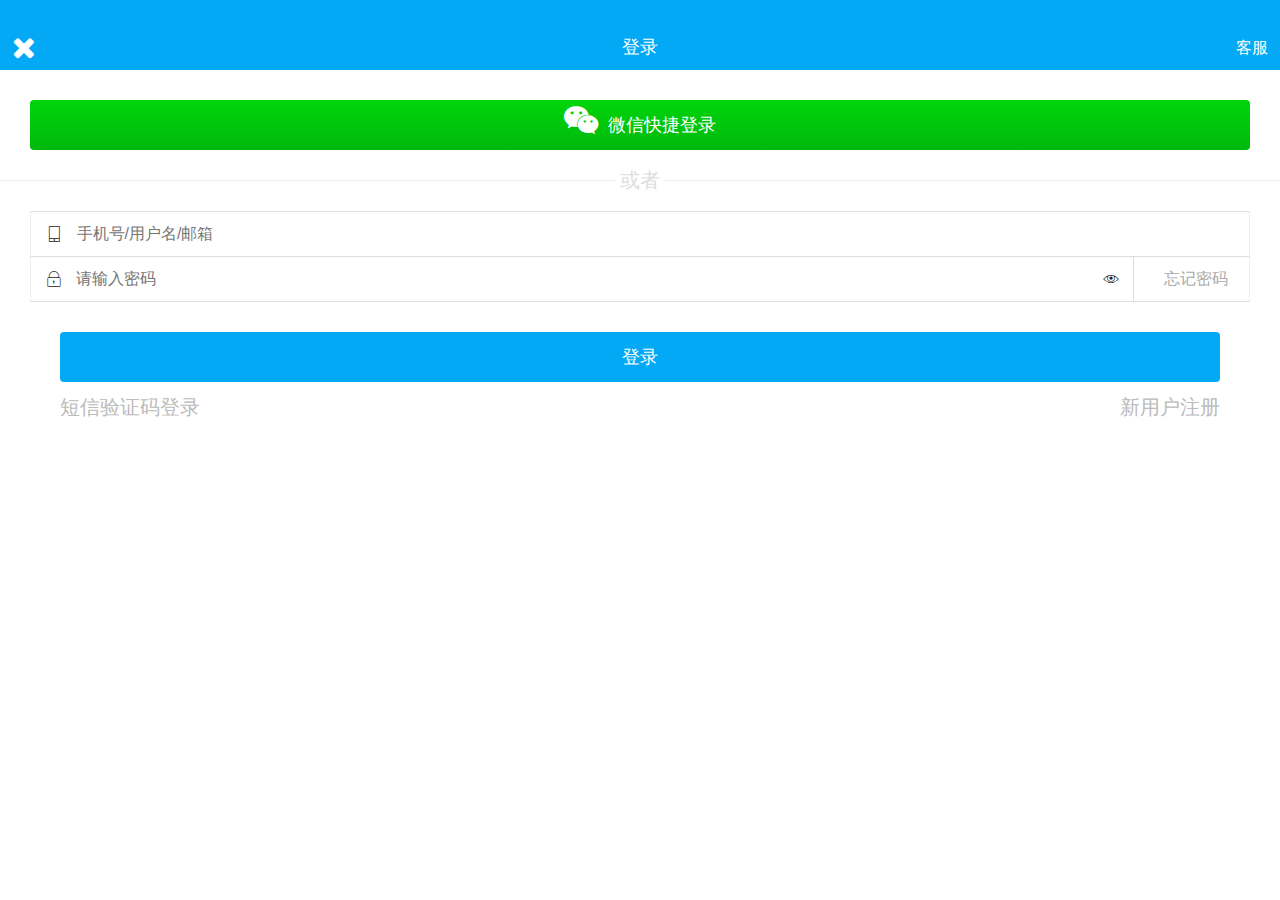
<file: html/login.html>
<!doctype html>
<html>
  <head>
    <meta charset="utf-8">
    <meta name="viewport" content="maximum-scale=1.0,minimum-scale=1.0,user-scalable=0,width=device-width,initial-scale=1.0" />
    <meta name="format-detection" content="telephone=no,email=no,date=no,address=no">
    <title>登录</title>
    <link rel="stylesheet" type="text/css" href="../css/api.css" />
    <link rel="stylesheet" type="text/css" href="../css/aui/2.1/aui.css" />
    <link rel="stylesheet" type="text/css" href="../css/font-awesome/4.7.0/css/font-awesome.min.css" />
    <link rel="stylesheet" type="text/css" href="../css/default.css" />
  </head>
  <body>
  <div id="login-page-wrap">
    <!-- 顶部栏 begin -->
    <header class="aui-bar aui-bar-nav flex-wrap" id="header" style="padding-top:25px;">
        <a class="aui-btn flex-item backBtn" tapmode id="closeLoginFrameBtn">
            <span class="fa fa-close"></span>
        </a>
        <div class="flex-item spec-item">
            <div class="aui-title" id="mylocation">
                <span>登录</span>
            </div>
        </div>
        <a class="aui-btn flex-item searchBtn">
            <span style="font-size:0.8rem;;">客服</span>
        </a>
    </header>
    <!--顶部栏 end-->

    <!--页面主体内容 begin-->
    <div class="login-main-content">
      <!--微信一键登录 begin-->
      <div class="login-btn-wrap">
          <div class="aui-btn aui-btn-info aui-btn-block" style="background:linear-gradient(rgba(0,213,11,1), rgba(0,184,12,1));"><i class="fa fa-weixin" style="font-size:1.5rem;"></i>&nbsp;&nbsp;微信快捷登录</div>
      </div>
      <!--微信一键登录 end-->

      <div class="hr-divider"></div>
    <div class="aui-content aui-margin-b-15" style="padding:1.5rem 1.5rem 0 1.5rem;">
        <ul class="aui-list aui-form-list" style="border-left:1px solid #eee;border-right:1px solid #eee;">
            <!-- <li class="aui-list-header">list header</li> -->
            <li class="aui-list-item">
                <div class="aui-list-item-inner">
                    <div class="aui-list-item-label-icon">
                        <i class="aui-iconfont aui-icon-mobile"></i>
                    </div>
                    <div class="aui-list-item-input">
                        <input type="text" placeholder="手机号/用户名/邮箱">
                    </div>
                </div>
            </li>
            <li class="aui-list-item">
                <div class="aui-list-item-inner">
                    <div class="aui-list-item-label-icon">
                        <i class="aui-iconfont aui-icon-lock"></i>
                    </div>
                    <div class="aui-list-item-input">
                        <input type="password" placeholder="请输入密码">
                    </div>
                    <div class="aui-list-item-label-icon">
                        <i class="aui-iconfont aui-icon-display"></i>
                    </div>

                    <div class="aui-list-item-label-icon" style="padding:0 1.5rem;border-left:1px solid #ddd;text-align:center;color:#aaa;">
                      忘记密码
                    </div>
                </div>
            </li>
        </ul>
        <div class="login-btn-wrap">
            <div class="aui-btn aui-btn-info aui-btn-block" tapmode onclick="fnLogin()">登录</div>

            <div class="extra-choose-btn-wrap">
              <span style="color:#bbb;float:left;">短信验证码登录</span>
              <span style="color:#bbb;float:right;" tapmode id="goToRegBtn">新用户注册</span>
            </div>
        </div>

    </div>
  </div>
    <!--页面主体内容 end-->


  </div>
  </body>
  <script type="text/javascript" src="../script/api.js"></script>
  <script type="text/javascript" src="../script/thirdpart/jquery/3.3.1/jquery.min.js"></script>
  <script type="text/javascript" src="../script/thirdpart/lodash/4.17.5/lodash.js"></script>
  <script type="text/javascript">
  function loginByWeixin(){
    
  }
  function fnLogin(){
    console.log('do login!');
    var username = $api.byId("username");
    var password = $api.byId("password");
    var vusername = $api.val(username);
    var vpassword = $api.val(password);

    api.ajax({
      url:'https://d.apicloud.com/mcm/api/login',
      method:'post',
      headers:{
        "X-APICloud-AppId":"A6090669175340",
        "X-APICloud-AppKey":"E65F2C6F-8D9C-9FF1-1C3D-CEB1412883F4"
      },
      data:{
        values:{
          username:vusername,
          password:vpassword
        }
      },
      function(ret,err){
        if(ret && ret.id){
          alert("登录成功！");
        }else{
          alert("登录失败！");
        }
      }
    });
  }
  function pageInit(){
    $("#closeLoginFrameBtn").off().on('click',function(event){
      event.preventDefault();
      api.closeFrame({
          name: 'loginPageFrame'
      });
    });

    $("#goToRegBtn").off().on('click',function(event){
      console.log('login page click');
      api.openFrame({
        name: 'regPageFrame',
        url:'./reg.html',
        pageParam: {},
        rect:{
          x:0,
          y:0,
          w:'auto',
          h:'auto'
        },
        animation: {
          type: "push",
          subType:"from_right",
          duration:300
        }
      });
    });
  }
    if(window.location.href.indexOf('localhost') < 0){
      apiready = function(){
        $(document).ready(function(){
          pageInit();
        });
      }
    } else {
      $(document).ready(function(){
        pageInit();
      });
    }
  </script>
</html>
</file>
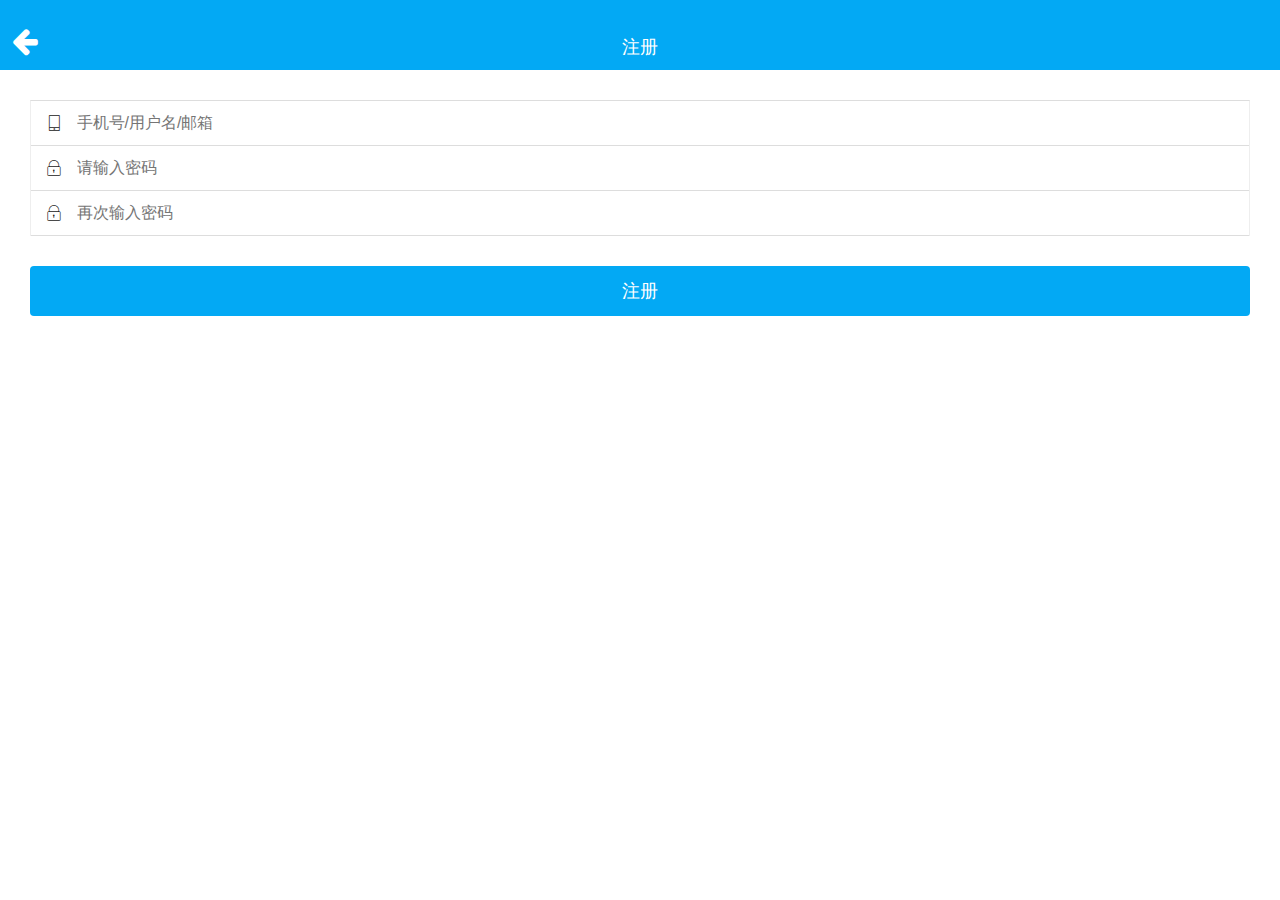
<file: html/reg.html>
<!doctype html>
<html>
  <head>
    <meta charset="utf-8">
    <meta name="viewport" content="maximum-scale=1.0,minimum-scale=1.0,user-scalable=0,width=device-width,initial-scale=1.0" />
    <meta name="format-detection" content="telephone=no,email=no,date=no,address=no">
    <title>注册</title>
    <link rel="stylesheet" type="text/css" href="../css/api.css" />
    <link rel="stylesheet" type="text/css" href="../css/aui/2.1/aui.css" />
    <link rel="stylesheet" type="text/css" href="../css/font-awesome/4.7.0/css/font-awesome.min.css" />
    <link rel="stylesheet" type="text/css" href="../css/default.css" />
  </head>
  <body>
    <div id="reg-page-wrap">
      <!-- 顶部栏 begin -->
      <header class="aui-bar aui-bar-nav flex-wrap" id="header" style="padding-top:25px;">
          <a class="aui-btn flex-item backBtn" tapmode id="goBackLoginBtn">
              <span class="fa fa-arrow-left" style="font-size:1.5rem;"></span>
          </a>
          <div class="flex-item spec-item">
              <div class="aui-title" id="mylocation">
                  <span>注册</span>
              </div>
          </div>
          <!-- <a class="aui-btn flex-item searchBtn">
              <span style="font-size:0.8rem;;">客服</span>
          </a> -->
      </header>
      <!--顶部栏 end-->

      <!--注册表单 wrap begin-->
      <div class="aui-content aui-margin-b-15" style="padding:1.5rem 1.5rem 0 1.5rem;">
          <ul class="aui-list aui-form-list" style="border-left:1px solid #eee;border-right:1px solid #eee;">
              <!-- <li class="aui-list-header">list header</li> -->
              <li class="aui-list-item">
                  <div class="aui-list-item-inner">
                      <div class="aui-list-item-label-icon">
                          <i class="aui-iconfont aui-icon-mobile"></i>
                      </div>
                      <div class="aui-list-item-input">
                          <input type="text" placeholder="手机号/用户名/邮箱" id="username">
                      </div>
                  </div>
              </li>
              <li class="aui-list-item">
                  <div class="aui-list-item-inner">
                      <div class="aui-list-item-label-icon">
                          <i class="aui-iconfont aui-icon-lock"></i>
                      </div>
                      <div class="aui-list-item-input">
                          <input type="password" placeholder="请输入密码" id="password">
                      </div>
                  </div>
              </li>

              <li class="aui-list-item">
                  <div class="aui-list-item-inner">
                      <div class="aui-list-item-label-icon">
                          <i class="aui-iconfont aui-icon-lock"></i>
                      </div>
                      <div class="aui-list-item-input">
                          <input type="password" placeholder="再次输入密码">
                      </div>
                  </div>
              </li>

          </ul>
          <div class="login-btn-wrap" style="margin-top:1.5rem;">
              <div class="aui-btn aui-btn-info aui-btn-block" tapmode onclick="fnRegister()">注册</div>
          </div>

      </div>
      <!--注册表单 wrap end-->
    </div>
  </body>
  <script type="text/javascript" src="../script/api.js"></script>
  <script type="text/javascript" src="../script/thirdpart/jquery/3.3.1/jquery.min.js"></script>
  <script type="text/javascript" src="../script/thirdpart/lodash/4.17.5/lodash.js"></script>
  <script type="text/javascript">
    // 注册
    function fnRegister(){
      console.log("do register!");
      var username = $api.byId("username");
      var password = $api.byId("password");
      var vusername = $api.val(username);
      var vpassword = $api.val(password);

      api.ajax({
        url:'https://d.apicloud.com/mcm/api/user',
        method:'post',
        headers:{
          "X-APICloud-AppId":"A6090669175340",
          "X-APICloud-AppKey":"E65F2C6F-8D9C-9FF1-1C3D-CEB1412883F4"
        },
        data:{
          values:{
            username:vusername,
            password:vpassword
          }
        },
        function(ret,err){
          if(ret && ret.id){
            alert("注册成功！");
          }else{
            alert("注册失败！");
          }
        }
      });
    }

    // 页面初始化
    function pageInit(){
      $("#goBackLoginBtn").off().on('click',function(event){
        console.log('reg page click');
        event.preventDefault();
        api.closeFrame({
          name: 'regPageFrame',
        });
      });
    }
    if(window.location.href.indexOf('localhost') < 0){
      apiready = function(){
        $(document).ready(function(){
          pageInit();
        });
      }
    } else {
      $(document).ready(function(){
        pageInit();
      });
    }
  </script>
</html>
</file>
<file: css/api.css>
html{
	font-family: sans-serif;
}
html,body,header,section,footer,div,ul,ol,li,img,a,span,em,del,legend,center,strong,var,fieldset,form,label,dl,dt,dd,cite,input,hr,time,mark,code,figcaption,figure,textarea,h1,h2,h3,h4,h5,h6,p{
	margin:0;
	border:0;
	padding:0;
	font-style:normal;
}
html,body {
	-webkit-touch-callout:none;
	-webkit-text-size-adjust:none;
	-webkit-tap-highlight-color:rgba(0, 0, 0, 0);
	-webkit-user-select:none;
	background-color: #fff;
}
nav,article,aside,details,main,header,footer,section,fieldset,figcaption,figure{
	display: block;
}
img,a,button,em,del,strong,var,label,cite,small,time,mark,code,textarea{
	display:inline-block;
}
header,section,footer {
	position:relative;
}
ol,ul{
	list-style:none;
}
input,button,textarea {
	border:0;
	margin:0;
	padding:0;
	font-size:1em;
	line-height:1em;
	/*-webkit-appearance:none;*/
	background-color:rgba(0, 0, 0, 0);
}
span{
	display:inline-block;
}
a:active, a:hover {
  outline: 0;
}
a, a:visited{
	text-decoration:none;
}

label, .wordWrap{
    word-wrap: break-word;
    word-break: break-all;
}
table {
  border-collapse: collapse;
  border-spacing: 0;
}
td,th {
  padding: 0;
}
.clearfix:after{
	content: ' ';
	display: block;
	clear: both;
	visibility:hidden;
	line-height: 0;
	height:0;
}
.loading_more{
	display: block;
	height: 1.5em;
	width: 100%;
}
.loading_more:before {
	display: inline-block; vertical-align: text-bottom;
	content: ' '; height: 16px; width: 16px; margin-right: 6px;
	background: url(../image/loading_more.gif) no-repeat center;
	-webkit-background-size: contain;
	background-size: contain;
} 
.loading_more:after {
	content: '加载更多';	
}
</file>
<file: css/aui/2.1/aui.css>
/*
 * =========================================================================
 * APIClud - AUI UI 框架    流浪男  QQ：343757327  http://www.auicss.com
 * Verson 2.1
 * =========================================================================
 */
 /*初始化类*/
@charset "UTF-8";
html{
	font-family: "Helvetica Neue", Helvetica, sans-serif;
	font-size: 20px;
}
html,body {
	-webkit-touch-callout:none;
	-webkit-text-size-adjust:none;
	-webkit-tap-highlight-color:rgba(0, 0, 0, 0);
	-webkit-user-select:none;
	width: 100%;
}
body {
	line-height: 1.5;
	font-size: 0.8rem;
	color: #212121;
	background-color: #f5f5f5;
	outline: 0;
}
html,body,header,section,footer,div,ul,ol,li,img,a,span,em,del,legend,center,strong,var,fieldset,form,label,dl,dt,dd,cite,input,hr,time,mark,code,figcaption,figure,textarea,h1,h2,h3,h4,h5,h6,p{
	margin:0;
	border:0;
	padding:0;
	font-style:normal;
}
* {
	-webkit-box-sizing: border-box;
	      	box-sizing: border-box;
	-webkit-user-select: none;
	-webkit-tap-highlight-color: transparent;
	outline: none;
}
@media only screen and (min-width: 400px) {
	html {
		font-size: 21.33333333px !important;
	}
}
@media only screen and (min-width: 414px) {
	html {
		font-size: 21px !important;
	}
}
@media only screen and (min-width: 480px) {
	html {
		font-size: 25.6px !important;
	}
}
ul, li {
	list-style: none;
}
p {
	font-size: 0.7rem;
	color: #757575;
}
a {
	color: #0062cc;
	text-decoration: none;
	background-color: transparent;
}
textarea {
	overflow: hidden;
	resize: none;
}
button {
	overflow: visible;
}
button,select {
	text-transform: none;
}
button,input,select,textarea {
	font: inherit;
	color: inherit;
}
/*自动隐藏文字*/
.aui-ellipsis-1 {
	overflow: hidden;
	white-space: nowrap;
	text-overflow: ellipsis;
}
.aui-ellipsis {
	display: -webkit-box;
	overflow: hidden;
	text-overflow: ellipsis;
	word-wrap: break-word;
	word-break: break-all;
	white-space: normal !important;
	-webkit-line-clamp: 1;
	-webkit-box-orient: vertical;
}
.aui-ellipsis-2 {
	display: -webkit-box;
	overflow: hidden;
	text-overflow: ellipsis;
	word-wrap: break-word;
	word-break: break-all;
	white-space: normal !important;
	-webkit-line-clamp: 2;
	-webkit-box-orient: vertical;
}
/*水平线*/
.aui-hr {
	width: 100%;
	position: relative;
	border-top: 1px solid #dddddd;
	height: 1px;
}
@media screen and (-webkit-min-device-pixel-ratio:1.5) {
	.aui-hr{
		border: none;
        background-size: 100% 1px;
		background-repeat: no-repeat;
		background-position: top;
        background-image: linear-gradient(0,#dddddd,#dddddd 50%,transparent 50%);
        background-image: -webkit-linear-gradient(90deg,#dddddd,#dddddd 50%,transparent 50%);
	}
}
/*内外边距类*/
.aui-padded-0 {
	padding: 0 !important;
}
.aui-padded-5 {
	padding: 0.25rem !important;
}
.aui-padded-10 {
	padding: 0.5rem !important;
}
.aui-padded-15 {
	padding: 0.75rem !important;
}
.aui-padded-t-0 {
	padding-top: 0 !important;
}
.aui-padded-t-5 {
	padding-top: 0.25rem !important;
}
.aui-padded-t-10 {
	padding-top: 0.5rem !important;
}
.aui-padded-t-15 {
	padding-top: 0.75rem !important;
}
.aui-padded-b-0 {
	padding-bottom: 0 !important;
}
.aui-padded-b-5 {
	padding-bottom: 0.25rem !important;
}
.aui-padded-b-10 {
	padding-bottom: 0.5rem !important;
}
.aui-padded-b-15 {
	padding-bottom: 0.75rem !important;
}
.aui-padded-l-0 {
	padding-left: 0 !important;
}
.aui-padded-l-5 {
	padding-left: 0.25rem !important;
}
.aui-padded-l-10 {
	padding-left: 0.5rem !important;
}
.aui-padded-l-15 {
	padding-left: 0.75rem !important;
}
.aui-padded-r-0 {
	padding-right: 0 !important;
}
.aui-padded-r-5 {
	padding-right: 0.25rem !important;
}
.aui-padded-r-10 {
	padding-right: 0.5rem !important;
}
.aui-padded-r-15 {
	padding-right: 0.75rem !important;
}
.aui-margin-0 {
	margin: 0 !important;
}
.aui-margin-5 {
	margin: 0.25rem !important;
}
.aui-margin-10 {
	margin: 0.5rem !important;
}
.aui-margin-15 {
	margin: 0.75rem !important;
}
.aui-margin-t-0 {
	margin-top: 0.25rem !important;
}
.aui-margin-t-5 {
	margin-top: 0 !important;
}
.aui-margin-t-10 {
	margin-top: 0.5rem !important;
}
.aui-margin-t-15 {
	margin-top: 0.75rem !important;
}
.aui-margin-b-0 {
	margin-bottom: 0 !important;
}
.aui-margin-b-5 {
	margin-bottom: 0.25rem !important;
}
.aui-margin-b-10 {
	margin-bottom: 0.5rem !important;
}
.aui-margin-b-15 {
	margin-bottom: 0.75rem !important;
}
.aui-margin-l-0 {
	margin-left: 0 !important;
}
.aui-margin-l-5 {
	margin-left: 0.25rem !important;
}
.aui-margin-l-10 {
	margin-left: 0.5rem !important;
}
.aui-margin-l-15 {
	margin-left: 0.75rem !important;
}
.aui-margin-r-0 {
	margin-right: 0 !important;
}
.aui-margin-r-5 {
	margin-right: 0.25rem !important;
}
.aui-margin-r-10 {
	margin-right: 0.5rem !important;
}
.aui-margin-r-15 {
	margin-right: 0.75rem !important;
}
.aui-clearfix {
	clear: both;
}
.aui-clearfix:before {
	display: table;
	content: " ";
}
.aui-clearfix:after {
	clear: both;
}
/*文字对齐*/
.aui-text-left {
	text-align: left !important;
}
.aui-text-center {
	text-align: center !important;
}
.aui-text-justify {
	text-align: justify !important;
}
.aui-text-right {
	text-align: right !important;
}
/*文字、背景颜色*/
h1,h2,h3,h4,h5,h6 {
	font-weight: 400;
}
h1 {
	font-size: 1.2rem;
}
h2 {
	font-size: 1rem;
}
h3 {
	font-size: 0.8rem;
}
h4 {
	font-size: 0.7rem;
}
h5 {
	font-size: 0.7rem;
	font-weight: normal;
	color: #757575;
}
h6 {
	font-size: 0.7rem;
	font-weight: normal;
	color: #757575;
}
h1 small,h2 small,h3 small,h4 small {
	font-weight: normal;
	line-height: 1;
	color: #757575;
}
h5 small,h6 small {
	font-weight: normal;
	line-height: 1;
	color: #757575;
}
h1 small,h2 small,h3 small {
	font-size: 65%;
}
h4 small,h5 small,h6 small {
	font-size: 75%;
}
img {
	max-width: 100%;
	display: block;
}
.aui-font-size-12 {
	font-size: 0.6rem !important;
}
.aui-font-size-14 {
	font-size: 0.7rem !important;
}
.aui-font-size-16 {
	font-size: 0.8rem !important;
}
.aui-font-size-18 {
	font-size: 0.9rem !important;
}
.aui-font-size-20 {
	font-size: 1rem !important;
}
.aui-text-default {
	color: #212121 !important;
}
.aui-text-white {
	color: #ffffff !important;
}
.aui-text-primary {
	color: #00bcd4 !important;
}
.aui-text-success {
	color: #009688 !important;
}
.aui-text-info {
	color: #03a9f4 !important;
}
.aui-text-warning {
	color: #ffc107 !important;
}
.aui-text-danger {
	color: #e51c23 !important;
}
.aui-text-pink {
	color: #e91e63 !important;
}
.aui-text-purple {
	color: #673ab7 !important;
}
.aui-text-indigo {
	color: #3f51b5 !important;
}
.aui-bg-default {
	background-color: #f5f5f5 !important;
}
.aui-bg-primary {
	background-color: #00bcd4 !important;
}
.aui-bg-success {
	background-color: #009688 !important;
}
.aui-bg-info {
	background-color: #03a9f4 !important;
}
.aui-bg-warning {
	background-color: #f1c40f !important;
}
.aui-bg-danger {
	background-color: #e51c23 !important;
}
.aui-bg-pink {
	background-color: #e91e63 !important;
}
.aui-bg-purple {
	background-color: #673ab7 !important;
}
.aui-bg-indigo {
	background-color: #3f51b5 !important;
}
/*警告、成功颜色*/
.aui-warning,
.aui-warning label,
.aui-warning .aui-input,
.aui-warning .aui-iconfont {
	color: #e51c23 !important;
}
.aui-success,
.aui-success label,
.aui-success .aui-input,
.aui-success .aui-iconfont {
	color: #009688 !important;
}
/*对齐,显示，隐藏等*/
.aui-pull-right {
	float: right !important;
}
.aui-pull-left {
	float: left !important;
}
.aui-hide {
	display: none !important;
}
.aui-show {
	display: block !important;
}
.aui-invisible {
	visibility: hidden;
}
.aui-inline {
	display: inline-block;
	vertical-align: top;
}
.aui-mask {
    position: fixed;
    width: 100%;
    height: 100%;
    top: 0;
    left: 0;
    background: rgba(0, 0, 0, 0.3);
    opacity: 0;
    z-index: 8;
    visibility: hidden;
    -webkit-transition: opacity .3s,-webkit-transform .3s;
    transition: opacity .3s,transform .3s;
}
.aui-mask.aui-mask-in {
	visibility: visible;
  	opacity: 1;
}
.aui-mask.aui-mask-out {
	opacity: 0;
}
img.aui-img-round {
	border-radius: 50%;
}
/*基本容器*/
.aui-content {
	-webkit-overflow-scrolling: touch;
	overflow-x: hidden;
	word-break: break-all;
}
.aui-content-padded {
  	margin: 0.75rem;
  	position: relative;
  	word-break: break-all;
  	-webkit-overflow-scrolling: touch;
}
/*栅格类*/
.aui-row {
	overflow: hidden;
	margin: 0;
}
.aui-row-padded {
	margin-left: -0.125rem;
	margin-right: -0.125rem;
}
.aui-row-padded [class*=aui-col-xs-] {
	padding: 0.125rem;
}
.aui-col-xs-1,.aui-col-xs-2,.aui-col-xs-3,.aui-col-xs-4,.aui-col-xs-5,.aui-col-xs-6,.aui-col-xs-7,.aui-col-xs-8,.aui-col-xs-9,.aui-col-xs-10,.aui-col-xs-11,.aui-col-5 {
	position: relative;
	float: left;
}
.aui-col-xs-12 {
	width: 100%;
	position: relative;
}
.aui-col-xs-11 {
	width: 91.66666667%;
}
.aui-col-xs-10 {
	width: 83.33333333%;
}
.aui-col-xs-9 {
	width: 75%;
}
.aui-col-xs-8 {
	width: 66.66666667%;
}
.aui-col-xs-7 {
	width: 58.33333333%;
}
.aui-col-xs-6 {
	width: 50%;
}
.aui-col-xs-5 {
	width: 41.66666667%;
}
.aui-col-xs-4 {
	width: 33.33333333%;
}
.aui-col-xs-3 {
	width: 25%;
}
.aui-col-xs-2 {
	width: 16.66666667%;
}
.aui-col-xs-1 {
	width: 8.33333333%;
}
.aui-col-5 {
	width: 20%;
}
/*标签*/
.aui-label {
	display: inline-block;
	padding: 0.2em 0.25em;
	font-size: 0.6rem;
	line-height: 1;
	color: #616161;
    background-color: #dddddd;
	text-align: center;
	white-space: nowrap;
	vertical-align: middle;
	border-radius: 0.15em;
	position: relative;
}

.aui-label-primary {
	color: #ffffff;
	background-color: #00bcd4;
}
.aui-label-success {
	color: #ffffff;
	background-color: #009688;
}
.aui-label-info {
  color: #ffffff;
  background-color: #03a9f4;
}
.aui-label-warning {
	color: #ffffff;
	background-color: #ffc107;
}
.aui-label-danger {
	color: #ffffff;
	background-color: #e51c23;
}
.aui-label-outlined {
	background-color: transparent;
	position: relative;
}
.aui-label-outlined:after {
    -webkit-border-radius: 2px;
    border-radius: 2px;
    height: 200%;
    content: '';
    width: 200%;
	border: 1px solid #d9d9d9;
    position: absolute;
    top: -1px;
    left: -1px;
    transform: scale(0.5);
    -webkit-transform: scale(0.5);
    transform-origin: 0 0;
    -webkit-transform-origin: 0 0;
    z-index: 1;
}
.aui-label-outlined.aui-label-primary,
.aui-label-outlined.aui-label-primary:after {
	color: #00bcd4;
	border-color: #00bcd4;
}
.aui-label-outlined.aui-label-success,
.aui-label-outlined.aui-label-success:after {
	color: #009688;
	border-color: #009688;
}
.aui-label-outlined.aui-label-info,
.aui-label-outlined.aui-label-info:after {
  	color: #03a9f4;
  	border-color: #03a9f4;
}
.aui-label-outlined.aui-label-warning,
.aui-label-outlined.aui-label-warning:after {
	color: #ffc107;
	border-color: #ffc107;
}
.aui-label-outlined.aui-label-danger,
.aui-label-outlined.aui-label-danger:after {
	color: #e51c23;
	border-color: #e51c23;
}
.aui-label .aui-iconfont {
	font-size: 0.6rem;
}
/*角标*/
.aui-badge {
	display: inline-block;
	width: auto;
	text-align: center;
	min-width: 0.8rem;
	height: 0.8rem;
    line-height: 0.8rem;
    padding: 0 0.2rem;
    font-size: 0.6rem;
    color: #ffffff;
    background-color: #ff2600;
    border-radius: 0.4rem;
    position: absolute;
    top: 0.2rem;
    left: 60%;
    z-index: 99;
}
.aui-dot {
	display: inline-block;
    width: 0.4rem;
    height: 0.4rem;
    background: #ff2600;
    border-radius: 0.5rem;
    position: absolute;
    top: 0.3rem;
    right: 20%;
    z-index: 99;
}
/*按钮样式*/
button, .aui-btn {
	position: relative;
	display: inline-block;
	font-size: 0.7rem;
	font-weight: 400;
	font-family: inherit;
	text-decoration: none;
	text-align: center;
	margin: 0;
	background: #dddddd;
	padding: 0 0.6rem;
	height: 1.5rem;
	line-height: 1.5rem;
	border-radius: 0.2rem;
	white-space: nowrap;
	text-overflow: ellipsis;
	vertical-align: middle;
	-webkit-box-sizing: border-box;
			box-sizing: border-box;
	-webkit-user-select: none;
	      	user-select: none;
}
.aui-btn:active {
	color: #212121;
	background-color: #bdbdbd;
}
.aui-btn-primary {
	color: #ffffff;
	background-color: #00bcd4;
}
.aui-btn-primary.aui-active, .aui-btn-primary:active {
	color: #ffffff;
	background-color: #00acc1;
}
.aui-btn-success {
	color: #ffffff;
	background-color: #009688;
}
.aui-btn-success.aui-active, .aui-btn-success:active {
	color: #fff;
	background-color: #00897b;
}
.aui-btn-info {
	color: #ffffff !important;
	background-color: #03a9f4 !important;
}
.aui-btn-info.aui-active, .aui-btn-info:active {
	color: #fff !important;
	background-color: #039be5 !important;
}
.aui-btn-warning {
	color: #ffffff !important;
	background-color: #ffc107 !important;
}
.aui-btn-warning.aui-active, .aui-btn-warning:active {
	color: #ffffff !important;
	background-color: #ffb300 !important;
}
.aui-btn-danger {
	color: #ffffff !important;
	background-color: #e51c23 !important;
}
.aui-btn-danger.aui-active, .aui-btn-danger:active {
	color: #ffffff !important;
	background-color: #dd191b !important;
}
.aui-btn-block {
	display: block;
	width: 100%;
	height: 2.5rem;
	line-height: 2.55rem;
	margin-bottom: 0;
	font-size: 0.9rem;
}
.aui-btn-block.aui-btn-sm {
	font-size: 0.7rem;
	height: 1.8rem;
	line-height: 1.85rem;
}
.aui-btn .aui-iconfont, .aui-btn-block .aui-iconfont {
	margin-right: 0.3rem;
}
.aui-btn .aui-badge, .aui-btn-block .aui-badge {
	margin-left: 0.3rem;
}
.aui-btn-outlined {
	background: transparent !important;
	border: 1px solid #bdbdbd;
}
.aui-btn-outlined:active {
	background: transparent !important;
}
.aui-btn-default.aui-btn-outlined {
	color: #bdc3c7 !important;
	border: 1px solid #dcdcdc !important;
}
.aui-btn-primary.aui-btn-outlined {
	color: #00bcd4 !important;
	border: 1px solid #00bcd4 !important;
}
.aui-btn-success.aui-btn-outlined {
	color: #009688 !important;
	border: 1px solid #009688 !important;
}
.aui-btn-info.aui-btn-outlined {
	color: #03a9f4 !important;
	border: 1px solid #03a9f4 !important;
}
.aui-btn-warning.aui-btn-outlined {
	color: #ffc107 !important;
	border: 1px solid #ffc107 !important;
}
.aui-btn-danger.aui-btn-outlined {
	color: #e51c23 !important;
	border: 1px solid #e51c23 !important;
}
/*
*表单类\输入框\radio\checkbox
**/
.aui-input,
input[type="text"],
input[type="password"],
input[type="search"],
input[type="email"],
input[type="tel"],
input[type="url"],
input[type="date"],
input[type="datetime-local"],
input[type="time"],
input[type="number"],
select,
textarea {
    border: none;
    background-color: transparent;
    border-radius: 0;
    box-shadow: none;
    display: block;
    padding: 0;
    margin: 0;
    width: 100%;
    height: 2.2rem;
    line-height: normal;
    color: #424242;
    font-size: 0.8rem;
    font-family: inherit;
    box-sizing: border-box;
    -webkit-user-select: text;
            user-select: text;
    -webkit-appearance: none;
            appearance: none;
}
input[type="search"]::-webkit-search-cancel-button {
	display: none;
}
.aui-scroll-x {
	position: relative;
	overflow-y: auto;
	-webkit-overflow-scrolling: touch;
}
.aui-scroll-y {
	position: relative;
	width: 100%;
	overflow-x: auto;
	-webkit-overflow-scrolling: touch;
}
::-webkit-scrollbar{
	width:0px;
}
/*列表*/
.aui-list {
    position: relative;
    font-size: 0.8rem;
    background-color: #ffffff;
    border-top: 1px solid #dddddd;
}
.aui-list .aui-content {
	overflow: hidden;
}
.aui-list.aui-list-noborder,
.aui-list.aui-list-noborder {
    border-top: none;
}
.aui-list .aui-list-header {
    background-color: #dddddd;
    color: #212121;
    position: relative;
    font-size: 0.6rem;
    padding: 0.4rem 0.75rem;
    -webkit-box-sizing: border-box;
    		box-sizing: border-box;
    display: -webkit-box;
    display: -webkit-flex;
    display: flex;
    -webkit-box-pack: justify;
    -webkit-justify-content: space-between;
    		justify-content: space-between;
    -webkit-box-align: center;
    -webkit-align-items: center;
    		align-items: center;
}
.aui-list .aui-list-item {
    list-style: none;
    margin: 0;
    padding: 0;
    padding-left: 0.75rem;
    color: #212121;
    border-bottom: 1px solid #dddddd;
    position: relative;
    min-height: 2.2rem;
    -webkit-box-sizing: border-box;
    		box-sizing: border-box;
    display: -webkit-box;
    display: -webkit-flex;
    display: flex;
    -webkit-box-pack: justify;
    -webkit-justify-content: space-between;
    		justify-content: space-between;
}
.aui-list.aui-list-noborder .aui-list-item:last-child {
    border-bottom: 0;
}
.aui-list .aui-list-item-inner {
    position: relative;
    min-height: 2.2rem;
	padding-right: 0.75rem;
    width: 100%;
    -webkit-box-sizing: border-box;
    		box-sizing: border-box;
    display: -webkit-box;
    display: -webkit-flex;
    display: flex;
    -webkit-box-flex: 1;
    -webkit-box-pack: justify;
    -webkit-justify-content: space-between;
			justify-content: space-between;
    -webkit-box-align: center;
    -webkit-align-items: center;
			align-items: center;
}

.aui-list .aui-list-item:active {
    background-color: #f5f5f5;
}
.aui-list .aui-list-item-text {
    font-size: 0.7rem;
    color: #757575;
    position: relative;
    -webkit-box-sizing: border-box;
    		box-sizing: border-box;
    display: -webkit-box;
    display: -webkit-flex;
    display: flex;
    -webkit-box-pack: justify;
    -webkit-justify-content: space-between;
            justify-content: space-between;
    -webkit-align-items: center;
    		align-items: center;
}
.aui-list .aui-list-item-title {
    font-size: 0.8rem;
    position: relative;
    max-width: 100%;
    color: #212121;
}
.aui-list .aui-list-item-right,
.aui-list-item-title-row em {
	max-width: 50%;
	position: relative;
    font-size: 0.6rem;
    color: #757575;
    margin-left: 0.25rem;
}
.aui-list .aui-list-item-inner p {
    overflow: hidden;
}
.aui-list .aui-list-media-list {
    -webkit-box-orient: vertical;
    -webkit-box-direction: normal;
    -webkit-flex-direction: column;
            flex-direction: column;
}
.aui-media-list-item-inner {
	-webkit-box-sizing: border-box;
			box-sizing: border-box;
    display: -webkit-box;
    display: -webkit-flex;
    display: flex;
}
.aui-media-list .aui-list-item {
	display: block;
}
.aui-media-list .aui-list-item-inner {
	display: block;
	padding-top: 0.5rem;
    padding-bottom: 0.5rem;
}
.aui-media-list-item-inner + .aui-info {
	margin-right: 0.75rem;
}
.aui-list .aui-list-item-media {
	width: 4.5rem;
	position: relative;
    padding: 0.5rem 0;
    padding-right: 0.75rem;
    display: inherit;
    -webkit-flex-shrink: 0;
    		flex-shrink: 0;
    -webkit-flex-wrap: nowrap;
    		flex-wrap: nowrap;
    -webkit-box-align: center;
    -webkit-align-items: flex-start;
            align-items: flex-start;
}
.aui-list .aui-list-item-media img {
	width: 100%;
    display: block;
}
.aui-list .aui-list-item-media-list {
	margin-top: 0.25rem;
	padding-right: 0;
	display: block;
}
.aui-list [class*=aui-col-xs-] img{
    max-width: 100%;
    width: 100%;
    display: block;
}
.aui-list-item-middle .aui-list-item-inner:after {
	display: block;
}
.aui-list .aui-list-item-middle > .aui-list-item-media,
.aui-list .aui-list-item-middle > .aui-list-item-inner,
.aui-list .aui-list-item-middle > * {
    -webkit-box-align: center;
    		box-align: center;
    -webkit-align-items: center;
    		align-items: center;
}
.aui-list .aui-list-item-center > .aui-list-item-media,
.aui-list .aui-list-item-center > .aui-list-item-inner,
.aui-list .aui-list-item-center {
    -webkit-box-pack: center;
    -webkit-justify-content: center;
        	justify-content: center;
}
.aui-list .aui-list-item i.aui-iconfont {
    -webkit-align-self: center;
            align-self: center;
    font-size: 0.8rem;
}
.aui-list-item-inner.aui-list-item-arrow {
    overflow: hidden;
    padding-right: 1.5rem;
}
.aui-list-item-arrow:before {
    content: '';
    width: 0.4rem;
    height: 0.4rem;
    position: absolute;
    top: 50%;
    right: 0.75rem;
    margin-top: -0.2rem;
    background: transparent;
    border: 1px solid #dddddd;
    border-top: none;
    border-right: none;
    z-index: 2;
    -webkit-border-radius: 0;
            border-radius: 0;
    -webkit-transform: rotate(-135deg);
            transform: rotate(-135deg);
}
.aui-list-item.aui-list-item-arrow {
    padding-right: 0.75rem;
}
.aui-list label {
    line-height: 1.3rem;
}
.aui-list.aui-form-list .aui-list-item:active {
	background-color: #ffffff;
}
.aui-list.aui-form-list .aui-list-item-inner {
	-webkit-box-sizing: border-box;
    		box-sizing: border-box;
    display: -webkit-box;
    display: -webkit-flex;
    display: flex;
	padding: 0;
}
.aui-list .aui-list-item-label,
.aui-list .aui-list-item-label-icon {
	color: #212121;
    width: 35%;
    min-width: 1.5rem;
    margin: 0;
    padding: 0;
    padding-right: 0.25rem;
    line-height: 2.2rem;
    position: relative;
    overflow: hidden;
    white-space: nowrap;
    max-width: 100%;
    -webkit-box-sizing: border-box;
    		box-sizing: border-box;
    display: -webkit-box;
    display: -webkit-flex;
    display: flex;
    -webkit-align-items: center;
            align-items: center;
}
.aui-list .aui-list-item-label-icon {
    width: auto;
    padding-right: 0.75rem;
}
.aui-list .aui-list-item-input {
    width: 100%;
    padding: 0;
    padding-right: 0.75rem;
    -webkit-box-flex: 1;
            box-flex: 1;
    -webkit-flex-shrink: 1;
            flex-shrink: 1;
}
.aui-list.aui-select-list .aui-list-item:active {
	background-color: #ffffff;
}
.aui-list.aui-select-list .aui-list-item-inner {
    display: block;
    padding-top: 0.5rem;
    padding-bottom: 0.5rem;
    -webkit-align-self: stretch;
    		align-self: stretch;
}
.aui-list.aui-select-list .aui-list-item-label {
	width: auto;
	min-width: 2.2rem;
    padding: 0.5rem 0;
    padding-right: 0.75rem;
}
.aui-list.aui-form-list .aui-list-item-btn {
	padding: 0.75rem 0.75rem 0.75rem 0;
}
.aui-list textarea {
    overflow: auto;
    margin: 0.5rem 0;
    height: 3rem;
    line-height: 1rem;
    resize: none;
}
.aui-list .aui-list-item-right .aui-badge,
.aui-list .aui-list-item-right .aui-dot {
	display: inherit;
}
@media screen and (-webkit-min-device-pixel-ratio:1.5) {
	.aui-list {
		border: none;
        background-size: 100% 1px;
		background-repeat: no-repeat;
		background-position: top;
        background-image: linear-gradient(0,#dddddd,#dddddd 50%,transparent 50%);
	}
	.aui-list .aui-list-item {
		border: none;
        background-size: 100% 1px;
		background-repeat: no-repeat;
		background-position: bottom;
        background-image: linear-gradient(0,#dddddd,#dddddd 50%,transparent 50%);
        background-image: -webkit-linear-gradient(90deg,#dddddd,#dddddd 50%,transparent 50%);
	}

	.aui-list.aui-list-in .aui-list-item {
		border: none;
        background-size: 100% 1px;
		background-repeat: no-repeat;
		background-position: 0.75rem bottom;
        background-image: linear-gradient(0,#dddddd,#dddddd 50%,transparent 50%);
        background-image: -webkit-linear-gradient(90deg,#dddddd,#dddddd 50%,transparent 50%);
	}
	.aui-list.aui-list-in .aui-list-item:last-child {
		background-position: bottom;
	}
	.aui-list.aui-list-noborder,
	.aui-list.aui-list-noborder .aui-list-item:last-child {
		border: none;
        background-size: 100% 0;
        background-image: none;
	}
}
/*tab切换类*/
.aui-tab {
	position: relative;
    background-color: #ffffff;
    display: -webkit-box;
    display: -webkit-flex;
    display: flex;
    -webkit-flex-wrap: nowrap;
            flex-wrap: nowrap;
    -webkit-align-self: center;
            align-self: center;
}
.aui-tab-item {
    width: 100%;
    height: 2.2rem;
    line-height: 2.2rem;
    position: relative;
    font-size: 0.7rem;
    text-align: center;
    color: #212121;
    margin-left: -1px;
    -webkit-box-flex: 1;
            box-flex: 1;
}
.aui-tab-item.aui-active {
    color: #039be5;
    border-bottom: 2px solid #039be5;
}
/*卡片列表布局*/
.aui-card-list {
	position: relative;
    margin-bottom: 0.75rem;
    background: #ffffff;
}
.aui-card-list-header,
.aui-card-list-footer {
	position: relative;
	min-height: 2.2rem;
    padding: 0.5rem 0.75rem;
    -webkit-box-sizing: border-box;
    		box-sizing: border-box;
    display: -webkit-box;
    display: -webkit-flex;
    display: flex;
    -webkit-box-pack: justify;
    -webkit-justify-content: space-between;
    		justify-content: space-between;
    -webkit-box-align: center;
    -webkit-align-items: center;
    		align-items: center;
}
.aui-card-list-header {
	font-size: 0.8rem;
	color: #212121;
}
.aui-card-list-header.aui-card-list-user {
	display: block;
}
.aui-card-list-user-avatar {
	width: 2rem;
	float: left;
	margin-right: 0.5rem;
}
.aui-card-list-user-avatar img {
	width: 100%;
	display: block;
}
.aui-card-list-user-name {
	color: #212121;
	position: relative;
	font-size: 0.7rem;
	-webkit-box-sizing: border-box;
			box-sizing: border-box;
    display: -webkit-box;
    display: -webkit-flex;
    display: flex;
    -webkit-box-pack: justify;
    -webkit-justify-content: space-between;
    		justify-content: space-between;
    -webkit-box-align: center;
    -webkit-align-items: center;
    		align-items: center;
}
.aui-card-list-user-name > *,
.aui-card-list-user-name small {
	position: relative;
}
.aui-card-list-user-name small {
	color: #757575;
}
.aui-card-list-user-info {
	color: #757575;
	font-size: 0.6rem;
}
.aui-card-list-content {
	position: relative;
}
.aui-card-list-content-padded {
	position: relative;
	padding: 0.5rem 0.75rem;
}
.aui-card-list-content,
.aui-card-list-content-padded {
	word-break: break-all;
	font-size: 0.7rem;
	color: #212121;
}
.aui-card-list-content img,
.aui-card-list-content-padded img {
	width: 100%;
	display: block;
}
.aui-card-list-footer {
	font-size: 0.7rem;
	color: #757575;
}
.aui-card-list-footer > * {
	position: relative;
}
.aui-card-list-footer.aui-text-center {
	display: -webkit-box;
    display: -webkit-flex;
    display: flex;
	-webkit-box-pack: center;
    box-pack: center;
    -webkit-justify-content: center;
    justify-content: center;
}
.aui-card-list-footer .aui-iconfont {
	font-size: 0.9rem;
}
/*宫格布局*/
.aui-grid {
	width: 100%;
	background-color: #ffffff;
	display: table;
	table-layout: fixed;
}
.aui-grid [class*=aui-col-] {
	display: table-cell;
	position: relative;
    text-align: center;
    vertical-align: middle;
    padding: 1rem 0;
}
.aui-grid [class*=aui-col-xs-]:active {
	background-color: #f5f5f5;
}
.aui-grid .aui-iconfont {
	position: relative;
    z-index: 20;
    top: 0;
    height: 1.4rem;
    font-size: 1.4rem;
    line-height: 1.4rem;
}
.aui-grid .aui-grid-label {
	display: block;
    font-size: 0.7rem;
    position: relative;
    margin-top: 0.25rem;
}
.aui-grid .aui-badge {
	position: absolute;
    top: 0.5rem;
    left: 60%;
    z-index: 99;
}
.aui-grid .aui-dot {
	position: absolute;
    top: 0.5rem;
    right: 20%;
    z-index: 99;
}
/*单选、多选、开关*/
.aui-radio,
.aui-checkbox {
    width: 1.2rem;
    height: 1.2rem;
    background-color: #ffffff;
    border: solid 1px #dddddd;
    -webkit-border-radius: 0.6rem;
    border-radius: 0.6rem;
    font-size: 0.8rem;
    margin: 0;
    padding: 0;
    position: relative;
    display: inline-block;
    vertical-align: top;
    cursor: default;
    -webkit-appearance: none;
    -webkit-user-select: none;
            user-select: none;
    -webkit-transition: background-color ease 0.1s;
            transition: background-color ease 0.1s;
}
.aui-checkbox {
    border-radius: 0.1rem;
}
.aui-radio:checked,
.aui-radio.aui-checked,
.aui-checkbox:checked,
.aui-checkbox.aui-checked {
    background-color: #03a9f4;
    border: solid 1px #03a9f4;
    text-align: center;
    background-clip: padding-box;
}
.aui-radio:checked:before,
.aui-radio.aui-checked:before,
.aui-checkbox:checked:before,
.aui-checkbox.aui-checked:before,
.aui-radio:checked:after,
.aui-radio.aui-checked:after,
.aui-checkbox:checked:after,
.aui-checkbox.aui-checked:after {
    content: '';
    width: 0.5rem;
    height: 0.3rem;
    position: absolute;
    top: 50%;
    left: 50%;
    margin-left: -0.25rem;
    margin-top: -0.25rem;
    background: transparent;
    border: 1px solid #ffffff;
    border-top: none;
    border-right: none;
    z-index: 2;
    -webkit-border-radius: 0;
            border-radius: 0;
    -webkit-transform: rotate(-45deg);
            transform: rotate(-45deg);
}
.aui-radio:disabled,
.aui-radio.aui-disabled,
.aui-checkbox:disabled,
.aui-checkbox.aui-disabled {
    background-color: #dddddd;
    border: solid 1px #dddddd;
}
.aui-radio:disabled:before,
.aui-radio.aui-disabled:before,
.aui-radio:disabled:after,
.aui-radio.aui-disabled:after,
.aui-checkbox:disabled:before,
.aui-checkbox.aui-disabled:before,
.aui-checkbox:disabled:after,
.aui-checkbox.aui-disabled:after {
    content: '';
    width: 0.5rem;
    height: 0.3rem;
    position: absolute;
    top: 50%;
    left: 50%;
    margin-left: -0.25rem;
    margin-top: -0.25rem;
    background: transparent;
    border: 1px solid #ffffff;
    border-top: none;
    border-right: none;
    z-index: 2;
    -webkit-border-radius: 0;
            border-radius: 0;
    -webkit-transform: rotate(-45deg);
            transform: rotate(-45deg);
}
.aui-switch {
    width: 2.3rem;
    height: 1.2rem;
    position: relative;
    vertical-align: top;
    border: 1px solid #dddddd;
    background-color: #dddddd;
    border-radius: 0.6rem;
    background-clip: content-box;
    display: inline-block;
    outline: none;
    -webkit-appearance: none;
            appearance: none;
    -webkit-user-select: none;
            user-select: none;
    -webkit-box-sizing: border-box;
            box-sizing: border-box;
    -webkit-background-clip: padding-box;
            background-clip: padding-box;
    -webkit-transition: all 0.2s linear;
            transition: all 0.2s linear;
}
.aui-switch:before {
    width: 1.1rem;
    height: 1.1rem;
    position: absolute;
    top: 0;
    left: 0;
    border-radius: 0.6rem;
    background-color: #fff;
    content: '';
    -webkit-transition: left 0.2s;
            transition: left 0.2s;
}
.aui-switch:checked {
    border-color: #03a9f4;
    background-color: #03a9f4;
}
.aui-switch:checked:before {
    left: 1.1rem;
}
/*导航栏*/
.aui-bar {
	position: relative;
	top: 0;
	right: 0;
	left: 0;
	z-index: 10;
	width: 100%;
	min-height: 2.25rem;
	font-size: 0.9rem;
	text-align: center;
	display: table;
}
.aui-bar-nav {
	top: 0;
	line-height: 2.25rem;
	background-color: #03a9f4;
	color: #ffffff;
}
.aui-title a {
	color: inherit;
}
.aui-bar-nav .aui-title {
	min-height: 2.25rem;
	position: absolute;
	margin: 0;
	text-align: center;
	white-space: nowrap;
	right: 5rem;
	left: 5rem;
	width: auto;
	overflow: hidden;
	text-overflow: ellipsis;
	z-index: 2;
}
.aui-bar-nav a {
	color: #ffffff;
}
.aui-bar-nav .aui-iconfont {
	position: relative;
	z-index: 20;
	font-size: 0.9rem;
	color: #ffffff;
	font-weight: 400;
	line-height: 2.25rem;
}
.aui-bar-nav .aui-pull-left {
	padding: 0 0.5rem;
	font-size: 0.8rem;
	font-weight: 400;
	z-index: 2;
	-webkit-box-sizing: border-box;
			box-sizing: border-box;
    display: -webkit-box;
    display: -webkit-flex;
    display: flex;
    -webkit-align-items: center;
            align-items: center;
}
.aui-bar-nav .aui-pull-right {
	padding: 0 0.5rem;
	font-size: 0.8rem;
	font-weight: 400;
	z-index: 2;
	-webkit-box-sizing: border-box;
			box-sizing: border-box;
    display: -webkit-box;
    display: -webkit-flex;
    display: flex;
    -webkit-align-items: center;
            align-items: center;
}
.aui-bar-nav .aui-btn {
	position: relative;
	z-index: 20;
	height: 2.25rem;
	line-height: 2.25rem;
	padding-top: 0;
	padding-bottom: 0;
	margin: 0;
	border-radius: 0.1rem;
	border-width: 0;
	background: transparent !important;
}
.aui-bar-nav .aui-btn.aui-btn-outlined {
	position: relative;
	padding: 0 0.15rem;
	margin: 0.5rem;
	height: 1.25rem;
	line-height: 1.25rem;
	border-width: 1px;
	background: transparent !important;
	border-color: #ffffff;
}
.aui-bar-nav .aui-btn:active {
	background: none;
}
.aui-bar-nav .aui-btn .aui-iconfont {
	font-size: 0.9rem;
	line-height: 1.25rem;
	padding: 0;
	margin: 0;
	color: #ffffff;
}
.aui-bar-light {
	color: #03a9f4;
	background-color: #ffffff;
	border-bottom: 1px solid #dddddd;
}
.aui-bar-nav.aui-bar-light .aui-iconfont {
	color: #03a9f4;
}
.aui-bar-nav.aui-bar-light .aui-btn-outlined {
	border-color: #03a9f4;
}
@media screen and (-webkit-min-device-pixel-ratio:1.5) {
	.aui-bar.aui-bar-light {
		border: none;
        background-size: 100% 1px;
		background-repeat: no-repeat;
		background-position: bottom;
        background-image: linear-gradient(0,#dddddd,#dddddd 50%,transparent 50%);
        background-image: -webkit-linear-gradient(90deg,#dddddd,#dddddd 50%,transparent 50%);
	}
}
/*底部切换栏*/
.aui-bar-tab {
	position: fixed;
	top: auto;
	bottom: 0;
	table-layout: fixed;
	background-color: #ffffff;
	color: #757575;
}
.aui-bar-tab .aui-bar-tab-item {
	display: table-cell;
	position: relative;
    width: 1%;
    height: 2.5rem;
    text-align: center;
    vertical-align: middle;
}
.aui-bar-tab .aui-active {
	color: #039be5;
}
.aui-bar-tab .aui-bar-tab-item .aui-iconfont {
	position: relative;
    z-index: 20;
    top: 0.1rem;
    height: 1.2rem;
    font-size: 1rem;
    line-height: 1rem;
}
.aui-bar-tab .aui-bar-tab-label {
	display: block;
    font-size: 0.6rem;
    position: relative;
}
.aui-bar-tab .aui-badge {
    position: absolute;
    top: 0.1rem;
    left: 55%;
    z-index: 99;
}
.aui-bar-tab .aui-dot {
    position: absolute;
    top: 0.1rem;
    right: 30%;
    z-index: 99;
}
/*按钮工具栏*/
.aui-bar-btn {
	position: relative;
    font-size: 0.7rem;
    display: table;
    white-space: nowrap;
    margin: 0 auto;
    padding: 0;
    border: none;
    width: 100%;
    min-height: 1.8rem;
}
.aui-bar-btn-item {
    display: table-cell;
    position: relative;
    width: 1%;
    line-height: 1.6rem;
    text-align: center;
    vertical-align: middle;
    border-radius: 0;
    position: relative;
    border-width: 1px;
    border-style: solid;
    border-color: #03a9f4;
    border-left-width: 0;
}
.aui-bar-btn .aui-input,
.aui-bar-btn input,
.aui-bar-btn select {
	padding-left: 0.25rem;
	padding-right: 0.25rem;
    height: 1.8rem;
}
.aui-bar-btn-sm {
    min-height: 1.3rem;
}
.aui-bar-btn.aui-bar-btn-sm  .aui-input,
.aui-bar-btn.aui-bar-btn-sm  input,
.aui-bar-btn.aui-bar-btn-sm  select {
    height: 1.2rem;
}
.aui-bar-btn-sm .aui-bar-btn-item {
    line-height: 1.3rem;
    font-size: 0.6rem;
}
.aui-bar-btn-item.aui-active {
    background-color: #03a9f4;
    color: #ffffff;
}
.aui-bar-btn-item:first-child {
    border-left-width: 1px;
    border-top-left-radius: 0.2rem;
    border-bottom-left-radius: 0.2rem;
}
.aui-bar-btn-item:last-child {
    border-top-right-radius: 0.2rem;
    border-bottom-right-radius: 0.2rem;
    border-left: 0px;
}
.aui-bar-btn.aui-bar-btn-full .aui-bar-btn-item:first-child {
    border-left-width: 0;
    border-top-left-radius: 0;
    border-bottom-left-radius: 0;
}
.aui-bar-btn.aui-bar-btn-full .aui-bar-btn-item:last-child {
    border-right-width: 0;
    border-top-right-radius: 0;
    border-bottom-right-radius: 0;
}
.aui-bar-btn.aui-bar-btn-round .aui-bar-btn-item:first-child {
    border-top-left-radius: 1.5rem;
    border-bottom-left-radius: 1.5rem;
}
.aui-bar-btn.aui-bar-btn-round .aui-bar-btn-item:last-child {
    border-top-right-radius: 1.5rem;
    border-bottom-right-radius: 1.5rem;
}
.aui-bar-nav .aui-bar-btn {
	margin-top: 0.45rem;
	margin-bottom: 0.4rem;
    min-height: 1.3rem;
}
.aui-bar-nav .aui-bar-btn-item {
    line-height: 1.3rem;
    border-color: #ffffff;
}
.aui-bar-nav .aui-bar-btn-item.aui-active {
    background-color: #ffffff;
    color: #03a9f4;
}
.aui-bar-nav.aui-bar-light .aui-bar-btn-item {
    border-color: #03a9f4;
}
.aui-bar-nav.aui-bar-light .aui-bar-btn-item.aui-active {
    background-color: #03a9f4;
    color: #ffffff;
}
.aui-bar-nav > .aui-bar-btn {
	width: 50%;
}
.aui-info {
	position: relative;
    padding: 0.5rem 0;
    font-size: 0.7rem;
    color: #757575;
    background-color: transparent;
    -webkit-box-sizing: border-box;
    		box-sizing: border-box;
    display: -webkit-box;
    display: -webkit-flex;
    display: flex;
    -webkit-box-pack: justify;
    -webkit-justify-content: space-between;
    		justify-content: space-between;
    -webkit-box-align: center;
    -webkit-align-items: center;
    		align-items: center;

}
.aui-info-item {
	-webkit-box-sizing: border-box;
			box-sizing: border-box;
	display: -webkit-box;
    display: -webkit-flex;
    display: flex;
    -webkit-box-align: center;
    -webkit-align-items: center;
    		align-items: center;
}
.aui-info-item > *,
.aui-info > * {
	display: inherit;
	position: relative;
}
/*进度条*/
.aui-progress {
	width: 100%;
	height: 1rem;
	border-radius: 0.2rem;
	overflow: hidden;
	background-color: #f0f0f0;
}
.aui-progress-bar {
	float: left;
	width: 0;
	height: 100%;
	font-size: 0.6rem;
	line-height: 1rem;
	color: #ffffff;
	text-align: center;
	background-color: #03a9f4;
}
.aui-progress.sm,
.aui-progress-sm {
	height: 0.5rem;
}
.aui-progress.sm,
.aui-progress-sm,
.aui-progress.sm .aui-progress-bar,
.aui-progress-sm .aui-progress-bar {
	border-radius: 1px;
}
.aui-progress.xs,
.aui-progress-xs {
	height: 0.35rem;
}
.aui-progress.xs,
.aui-progress-xs,
.aui-progress.xs .progress-bar,
.aui-progress-xs .progress-bar {
	border-radius: 1px;
}
.aui-progress.xxs,
.aui-progress-xxs {
	height: 0.15rem;
}
.aui-progress.xxs,
.aui-progress-xxs,
.aui-progress.xxs .progress-bar,
.aui-progress-xxs .progress-bar {
	border-radius: 1px;
}
/*滑块*/
.aui-range {
    position: relative;
    display: inline-block;
}
.aui-range input[type='range']{
    height: 0.2rem;
    border: 0;
    border-radius: 2px;
    background-color: #f0f0f0;
    position: relative;
    -webkit-appearance: none !important;
}
.aui-range input[type='range']::-webkit-slider-thumb {
    width: 1.2rem;
    height: 1.2rem;
    border-radius: 50%;
    border-color: #03a9f4;
    background-color: #03a9f4;
    -webkit-appearance: none !important;
}
.aui-range .aui-range-tip {
    font-size: 1rem;
    position: absolute;
    z-index: 999;
    top: -1.5rem;
    width: 2.4rem;
    height: 1.5rem;
    line-height: 1.5rem;
    text-align: center;
    color: #666666;
    border: 1px solid #dddddd;
    border-radius: 0.3rem;
    background-color: #ffffff;
}
.aui-input-row .aui-range input[type='range'] {
	width: 90%;
	margin-left: 5%;
}
/*搜索条*/
.aui-searchbar {
    display: -webkit-box;
    -webkit-box-pack: center;
    -webkit-box-align: center;
    height: 2.2rem;
    overflow: hidden;
    width: 100%;
    background-color: #ebeced;
    color: #9e9e9e;
    -webkit-backface-visibility: hidden;
  			backface-visibility: hidden;
}
.aui-searchbar.focus {
    -webkit-box-pack: start;
}
.aui-searchbar-input {
    margin: 0 0.5rem;
	background-color: #ffffff;
    border-radius: 0.25rem;
    height: 1.4rem;
    line-height: 1.4rem;
    font-size: 0.7rem;
    position: relative;
    padding-left: 0.5rem;
    display: -webkit-box;
    -webkit-box-flex: 1;
}
.aui-searchbar form {
	width: 90%;
}
.aui-searchbar-input input {
    color: #666666;
    width: 80%;
    padding: 0;
    margin: 0;
    height: 1.4rem;
    line-height: normal;
    border: 0;
    -webkit-appearance: none;
    font-size: 0.7rem;
}
.aui-searchbar input::-webkit-input-placeholder {
	color: #ccc;
}
.aui-searchbar .aui-iconfont {
    line-height: 1.4rem;
    margin-right: 0.25rem;
    color: #9e9e9e !important;
}
.aui-searchbar .aui-searchbar-btn {
	font-size: 0.7rem;
	color: #666666;
	margin-right: -2.2rem;
	width: 2.2rem;
	height: 1.4rem;
	padding-right: 0.5rem;
	line-height: 1.4rem;
	text-align: center;
	-webkit-transition: all .3s;
	      	transition: all .3s;
}
.aui-searchbar-clear-btn {
	position: absolute;
	right: 5px;
	top: 3px;
	width: 1.1rem;
	height: 1.1rem;
	background: #eeeeee;
	border-radius: 50%;
	line-height: 0.6rem;
	text-align: center;
	display: none;
}
.aui-searchbar-clear-btn .aui-iconfont {
	font-size: 0.6rem;
	margin: 0 auto;
	position: relative;
	top: -2px;
}
.aui-searchbar .aui-searchbar-btn .aui-iconfont {
	color: #666666;
}
/*信息提示条*/
.aui-tips {
    padding: 0 0.75rem;
    width: 100%;
    z-index: 99;
    height: 1.9rem;
    line-height: 1.9rem;
   	position: relative;
    background-color: rgba(0,0,0,.6);
    color: #ffffff;
    display: -webkit-box;
    display: -webkit-flex;
    display: flex;
    -webkit-box-pack: justify;
    -webkit-justify-content: space-between;
            justify-content: space-between;
    -webkit-align-items: center;
    		align-items: center;
}
.aui-tips .aui-tips-title {
	padding: 0 0.5rem;
	font-size: 0.7rem;
    position: relative;
    max-width: 100%;
}
/*toast*/
.aui-toast {
	background: rgba(0, 0, 0, 0.7);
	text-align: center;
	border-radius: 0.25rem;
	color: #ffffff;
	position: fixed;
	z-index: 3;
	top: 45%;
	left: 50%;
	width: 7.5em;
	min-height: 6em;
	margin-left: -3.75em;
	margin-top: -4rem;
	display: none;
}
.aui-toast .aui-iconfont {
	margin-top: 0.2rem;
	display: block;
	font-size: 2.6rem;
}
.aui-toast-content {
  margin: 0 0 0.75rem;
}
.aui-toast-loading {
    background-color: #ffffff;
    border-radius: 100%;
    margin: 0.75rem 0;
    -webkit-animation-fill-mode: both;
        	animation-fill-mode: both;
    border: 2px solid #ffffff;
    border-bottom-color: transparent;
    height: 2.25rem;
    width: 2.25rem;
    background: transparent !important;
    display: inline-block;
    -webkit-animation: rotate 1s 0s linear infinite;
        	animation: rotate 1s 0s linear infinite;
}
/*dialog*/
.aui-dialog {
	width: 13.5rem;
	text-align: center;
	position: fixed;
	z-index: 999;
	left: 50%;
	margin-left: -6.75rem;
	margin-top: 0;
	top: 45%;
	border-radius: 0.3rem;
	opacity: 0;
	background-color: #ffffff;
	-webkit-transform: translate3d(0, 0, 0) scale(1.2);
          	transform: translate3d(0, 0, 0) scale(1.2);
 	-webkit-transition-property: -webkit-transform, opacity;
          	transition-property: transform, opacity;
    /*display: none;*/
}
.aui-dialog-header {
    padding: 0.5rem 0.75rem 0 0.75rem;
    text-align: center;
    font-size: 1em;
    color: #212121;
}
.aui-dialog-body {
    padding: 0.75rem;
    overflow: hidden;
    font-size: 0.875em;
    color: #757575;
}
.aui-dialog-body input {
	border: 1px solid #dddddd;
	height: 1.8rem;
	line-height: 1.8rem;
	min-height: 1.8rem;
	padding-left: 0.25rem;
	padding-right: 0.25rem;
}
.aui-dialog-footer {
    position: relative;
    font-size: 1em;
    border-top: 1px solid #dddddd;
    display: -webkit-box;
    display: -webkit-flex;
    display: flex;
    -webkit-box-pack: center;
	-webkit-justify-content: center;
			justify-content: center;
}
.aui-dialog-btn {
	position: relative;
	display: block;
    width: 100%;
	padding: 0 0.25rem;
	height: 2.2rem;
	font-size: 0.8rem;
	line-height: 2.2rem;
	text-align: center;
	color: #0894ec;
	border-right: 1px solid #dddddd;
	white-space: nowrap;
	text-overflow: ellipsis;
	overflow: hidden;
	-webkit-box-sizing: border-box;
			box-sizing: border-box;
	-webkit-box-flex: 1;
			box-flex: 1;
}
.aui-dialog-btn:last-child {
	border-right: none;
}
.aui-dialog.aui-dialog-in {
	opacity: 1;
	-webkit-transition-duration: 300ms;
	      transition-duration: 300ms;
	-webkit-transform: translate3d(0, 0, 0) scale(1);
	      transform: translate3d(0, 0, 0) scale(1);
}
.aui-dialog.aui-dialog-out {
	opacity: 0;
	-webkit-transition-duration: 300ms;
	      transition-duration: 300ms;
	-webkit-transform: translate3d(0, 0, 0) scale(0.815);
	      transform: translate3d(0, 0, 0) scale(0.815);
}
@media only screen and (-webkit-min-device-pixel-ratio: 1.5) {
    .aui-dialog-footer {
		border: none;
        background-size: 100% 1px;
		background-repeat: no-repeat;
		background-position: top;
        background-image: linear-gradient(0,#dddddd,#dddddd 50%,transparent 50%);
        background-image: -webkit-linear-gradient(90deg,#dddddd,#dddddd 50%,transparent 50%);
	}
	.aui-dialog-btn {
		border: none;
        background-image: -webkit-linear-gradient(0deg, #dddddd, #dddddd 50%, transparent 50%);
        background-image: linear-gradient(270deg, #dddddd, #dddddd 50%, transparent 50%);
        background-size: 1px 100%;
        background-repeat: no-repeat;
        background-position: right;
	}
	.aui-dialog-btn:last-child {
		border: none;
        background-size: 0 100%;
	}
	.aui-dialog-body input {
        border: none;
        background-image: -webkit-linear-gradient(270deg, #dddddd, #dddddd 50%, transparent 50%), -webkit-linear-gradient(180deg, #dddddd, #dddddd 50%, transparent 50%), -webkit-linear-gradient(90deg, #dddddd, #dddddd 50%, transparent 50%), -webkit-linear-gradient(0, #dddddd, #dddddd 50%, transparent 50%);
        background-image: linear-gradient(180deg, #dddddd, #dddddd 50%, transparent 50%), linear-gradient(270deg, #dddddd, #dddddd 50%, transparent 50%), linear-gradient(0deg, #dddddd, #dddddd 50%, transparent 50%), linear-gradient(90deg, #dddddd, #dddddd 50%, transparent 50%);
        background-size: 100% 1px, 1px 100%, 100% 1px, 1px 100%;
        background-repeat: no-repeat;
        background-position: top, right top, bottom, left top;
    }
}
/*popup*/
.aui-popup {
    padding: 0;
    margin: 0;
    background: transparent;
    position: fixed;
    height: auto;
    min-width: 7rem;
    min-height: 4.5rem;
    z-index: 999;
    opacity: 0;
 	-webkit-transition-property: -webkit-transform, opacity;
          	transition-property: transform, opacity;
}
.aui-popup.aui-popup-in {
	opacity: 1;
	-webkit-transition-duration: 300ms;
	      transition-duration: 300ms;
}
.aui-popup.aui-popup-out {
	opacity: 0;
	-webkit-transition-duration: 300ms;
	      transition-duration: 300ms;
}
.aui-popup-right {
    right: 0.75rem;
}
.aui-popup-content {
    background-color: #ffffff;
    border-radius: 0.2rem;
    overflow: hidden;
    min-height: 4.5rem;
    height: 100%;
}
.aui-popup-top,
.aui-popup-top-left,
.aui-popup-top-right {
    top: 0.45rem;
}
.aui-popup-top {
    left: 50%;
    margin-left: -3.5rem;
}
.aui-popup-top-left {
    left: 0.45rem;
}
.aui-popup-top-right {
    right: 0.45rem;
}
.aui-popup-arrow {
    position: absolute;
    width: 10px;
    height: 10px;
    -webkit-transform-origin: 50% 50% 0;
            transform-origin: 50% 50% 0;
    background-color: transparent;
    background-image: -webkit-linear-gradient(45deg, #ffffff, #ffffff 50%, transparent 50%);
    background-image: linear-gradient(45deg, #ffffff, #ffffff 50%, transparent 50%);
}
.aui-popup-top .aui-popup-arrow,
.aui-popup-top-left .aui-popup-arrow,
.aui-popup-top-right .aui-popup-arrow {
    top: 0.2rem;
    -webkit-transform: rotate(135deg);
            transform: rotate(135deg);
}
.aui-popup-top .aui-popup-arrow {
    left: 50%;
    margin-left: -0.25rem;
    margin-top: -0.4rem;
}
.aui-popup-top-left .aui-popup-arrow {
    left: 0.25rem;
    margin-top: -0.4rem;
}
.aui-popup-top-right .aui-popup-arrow {
    right: 0.25rem;
    margin-top: -0.4rem;
}
.aui-popup-bottom,
.aui-popup-bottom-left,
.aui-popup-bottom-right {
    bottom: 0.45rem;
}
.aui-popup-bottom {
    left: 50%;
    margin-left: -3.5rem;
}
.aui-popup-bottom-left {
    left: 0.45rem;
}
.aui-popup-bottom-right {
    right: 0.45rem;
}
.aui-popup-bottom .aui-popup-arrow,
.aui-popup-bottom-left .aui-popup-arrow,
.aui-popup-bottom-right .aui-popup-arrow {
    -webkit-transform: rotate(-45deg);
            transform: rotate(-45deg);
    bottom: 0.2rem;
}
.aui-popup-bottom .aui-popup-arrow {
    left: 50%;
    margin-left: -0.25rem;
    margin-bottom: -0.4rem;
}
.aui-popup-bottom-left .aui-popup-arrow {
    left: 0.25rem;
    margin-bottom: -0.4rem;
}
.aui-popup-bottom-right .aui-popup-arrow {
    right: 0.25rem;
    margin-bottom: -0.4rem;
}
.aui-popup .aui-list {
	background: transparent;
}
.aui-popup-content .aui-list img {
	display: block;
	width: 1rem;
}
/*actionsheet*/
.aui-actionsheet {
    width: 100%;
    position: fixed;
    bottom: 0;
    left: 0;
    padding: 0 0.5rem;
    z-index: 999;
    opacity: 0;
    -webkit-transition: opacity .3s,-webkit-transform .3s;
    transition: opacity .3s,transform .3s;
    -webkit-transform: translate3d(0,100%,0);
    transform: translate3d(0,100%,0);
}
.aui-actionsheet-btn {
    background-color: #ffffff;
    border-radius: 6px;
    text-align: center;
    margin-bottom: 0.5rem;
}
.aui-actionsheet-title {
    font-size: 0.6rem;
    color: #999999;
    line-height: 1.8rem;
}
.aui-actionsheet-btn-item {
    height: 2.2rem;
    line-height: 2.2rem;
    color: #0075f0;
}
/*sharebox*/
.aui-sharebox {
    width: 100%;
    position: fixed;
    bottom: 0;
    left: 0;
    z-index: 999;
    background-color: #ffffff;
    opacity: 0;
    -webkit-transition: opacity .3s,-webkit-transform .3s;
    transition: opacity .3s,transform .3s;
    -webkit-transform: translate3d(0,100%,0);
    transform: translate3d(0,100%,0);
}
.aui-sharebox .aui-row {
    padding: 0.5rem 0;
}
.aui-sharebox img {
    display: block;
    width: 50%;
    margin: 0 auto;
}
.aui-sharebox.aui-grid [class*=aui-col-] {
    padding: 0.5rem 0;
}
.aui-sharebox.aui-grid .aui-grid-label {
    font-size: 0.6rem;
    color: #757575;
}
.aui-sharebox-close-btn {
    width: 100%;
    height: 2.2rem;
    line-height: 2.2rem;
    color: #757575;
    text-align: center;
    font-size: 0.7rem;
}
/*折叠菜单*/
.aui-collapse-header.aui-active {
    background: #ececec;
}
.aui-collapse .aui-list-item:active{
    background: #ececec;
}
.aui-collapse-content {
    display: none;
}
.aui-collapse-content .aui-list-item:last-child {
    border-bottom: 0;
}
@media screen and (-webkit-min-device-pixel-ratio:1.5) {
    .aui-collapse-content .aui-list-item:last-child {
        background-position: bottom;
    }
    .aui-list.aui-collapse.aui-list-noborder,
    .aui-list.aui-collapse.aui-list-noborder .aui-collapse-content:last-child .aui-list-item:last-child {
        border: none;
        background-size: 100% 1px;
        background-repeat: no-repeat;
        background-position: 0 bottom;
        background-image: linear-gradient(0,#dddddd,#dddddd 50%,transparent 50%);
        background-image: -webkit-linear-gradient(90deg,#dddddd,#dddddd 50%,transparent 50%);
    }
    .aui-list.aui-collapse.aui-list-noborder,
    .aui-list.aui-collapse.aui-list-noborder .aui-collapse-item:last-child .aui-list-item:last-child {
        border: none;
        background-size: 100% 0;
        background-image: none;
    }
    .aui-list.aui-collapse.aui-list-noborder .aui-collapse-item:last-child .aui-list-item.aui-collapse-header,
    .aui-list.aui-collapse.aui-list-noborder .aui-collapse-content .aui-list-item:last-child  {
        border: none;
        background-size: 100% 0;
        background-image: none;
    }
}
.aui-collapse-header.aui-active .aui-collapse-arrow {
    display: block;
    transform: rotate(180deg);
    -webkit-transform: rotate(180deg);
}
/*聊天气泡*/
.aui-chat {
    width: 100%;
    height: 100%;
    padding: 0.5rem;
}
.aui-chat .aui-chat-item {
    position: relative;
    width: 100%;
    margin-bottom: 0.75rem;
    overflow: hidden;
    display: block;
}
.aui-chat .aui-chat-header {
    width: 100%;
    text-align: center;
    margin-bottom: 0.75rem;
    font-size: 0.6rem;
    color: #757575;
}
.aui-chat .aui-chat-left {
    float: left;
}
.aui-chat .aui-chat-right {
    float: right;
}
.aui-chat .aui-chat-media {
    display: inline-block;
    max-width: 2rem;
}
.aui-chat .aui-chat-media img {
    width: 100%;
    border-radius: 50%;
}
.aui-chat .aui-chat-inner {
    position: relative;
    overflow: hidden;
    display: inherit;
}
.aui-chat .aui-chat-arrow {
    content: '';
    position: absolute;
    width: 0.6rem;
    height: 0.6rem;
    top: 0.2rem;
    -webkit-transform-origin: 50% 50% 0;
            transform-origin: 50% 50% 0;
    background-color: transparent;
}
.aui-chat .aui-chat-left .aui-chat-arrow {
    background-image: -webkit-linear-gradient(45deg, #b3e5fc, #b3e5fc 50%, transparent 50%);
    background-image: linear-gradient(45deg, #b3e5fc, #b3e5fc 50%, transparent 50%);
    -webkit-transform: rotate(45deg);
            transform: rotate(45deg);
    left: -0.25rem;
}
.aui-chat .aui-chat-right .aui-chat-arrow {
    background-image: -webkit-linear-gradient(45deg, #ffffff, #ffffff 50%, transparent 50%);
    background-image: linear-gradient(45deg, #ffffff, #ffffff 50%, transparent 50%);
    -webkit-transform: rotate(-135deg);
            transform: rotate(-135deg);
    right: -0.25rem;
}
.aui-chat .aui-chat-content {
    color: #212121;
    font-size: 0.7rem;
    border-radius: 0.2rem;
    min-height: 2rem;
    position: relative;
    padding: 0.5rem;
    max-width: 80%;
    word-break: break-all;
    word-wrap: break-word;
}
.aui-chat .aui-chat-content img {
    max-width: 100%;
    display: block;
}
.aui-chat .aui-chat-status {
    position: relative;
    width: 2rem;
    height: 2rem;
    line-height: 2rem;
    text-align: center;
}
.aui-chat .aui-chat-name {
    width: 100%;
    position: relative;
    font-size: 0.6rem;
    color: #757575;
    margin-bottom: 0.25rem;
}
.aui-chat .aui-chat-left .aui-chat-name {
    left: 0.5rem;
}
.aui-chat .aui-chat-left .aui-chat-status {
    left: 0.5rem;
    float: left;
}
.aui-chat .aui-chat-left .aui-chat-media {
    width: 2rem;
    float: left;
}
.aui-chat .aui-chat-left .aui-chat-inner {
    max-width: 70%;
}
.aui-chat .aui-chat-left .aui-chat-content{
    background-color: #b3e5fc;
    float: left;
    left: 0.5rem;
}
.aui-chat .aui-chat-right .aui-chat-media {
    width: 2rem;
    float: right;
}
.aui-chat .aui-chat-right .aui-chat-inner {
    float: right;
    max-width: 70%;
}
.aui-chat .aui-chat-right .aui-chat-name {
    float: right;
    right: 0.5rem;
    text-align: right;
}
.aui-chat .aui-chat-right .aui-chat-content {
    background-color: #ffffff;
    right: 0.5rem;
    float: right;
}
.aui-chat .aui-chat-right .aui-chat-status {
    float: right;
    right: 0.5rem;
}
/*边框样式*/
.aui-border-l {
    border-left: 1px solid #dddddd;
}
.aui-border-r {
    border-right: 1px solid #dddddd;
}
.aui-border-t {
    border-top: 1px solid #dddddd;
}
.aui-border-b {
    border-bottom: 1px solid #dddddd;
}
.aui-border {
    border: 1px solid #dddddd;
}
@media screen and (-webkit-min-device-pixel-ratio:1.5) {
	.aui-border-l {
		border: none;
        background-image: -webkit-linear-gradient(0deg, #dddddd, #dddddd 50%, transparent 50%);
        background-image: linear-gradient(270deg, #dddddd, #dddddd 50%, transparent 50%);
        background-size: 1px 100%;
        background-repeat: no-repeat;
        background-position: left;
	}
	.aui-border-r {
		border: none;
        background-image: -webkit-linear-gradient(0deg, #dddddd, #dddddd 50%, transparent 50%);
        background-image: linear-gradient(270deg, #dddddd, #dddddd 50%, transparent 50%);
        background-size: 1px 100%;
        background-repeat: no-repeat;
        background-position: right;
	}
	.aui-border-t{
		border: none;
        background-size: 100% 1px;
		background-repeat: no-repeat;
		background-position: top;
        background-image: linear-gradient(0,#dddddd,#dddddd 50%,transparent 50%);
        background-image: -webkit-linear-gradient(90deg,#dddddd,#dddddd 50%,transparent 50%);
	}
	.aui-border-b {
		border: none;
        background-size: 100% 1px;
		background-repeat: no-repeat;
		background-position: bottom;
        background-image: linear-gradient(0,#dddddd,#dddddd 50%,transparent 50%);
        background-image: -webkit-linear-gradient(90deg,#dddddd,#dddddd 50%,transparent 50%);
	}
	.aui-border{
        border: none;
        background-image: -webkit-linear-gradient(270deg, #dddddd, #dddddd 50%, transparent 50%), -webkit-linear-gradient(180deg, #dddddd, #dddddd 50%, transparent 50%), -webkit-linear-gradient(90deg, #dddddd, #dddddd 50%, transparent 50%), -webkit-linear-gradient(0, #dddddd, #dddddd 50%, transparent 50%);
        background-image: linear-gradient(180deg, #dddddd, #dddddd 50%, transparent 50%), linear-gradient(270deg, #dddddd, #dddddd 50%, transparent 50%), linear-gradient(0deg, #dddddd, #dddddd 50%, transparent 50%), linear-gradient(90deg, #dddddd, #dddddd 50%, transparent 50%);
        background-size: 100% 1px, 1px 100%, 100% 1px, 1px 100%;
        background-repeat: no-repeat;
        background-position: top, right top, bottom, left top;
    }
}
/*时间轴*/
.aui-timeline {
    position: relative;
    padding: 0;
    list-style: none;
}
.aui-timeline:before {
    content: '';
    position: absolute;
    top: 0;
    left: 1.85rem;
    width: 2px;
    height: 100%;
    background: #ececec;
    z-index: 0;
}
.aui-timeline .aui-timeline-item {
    position: relative;
    margin-bottom: 0.75rem;
}
.aui-timeline .aui-timeline-item-header {
	background-color: #ececec;
	padding: 0.2rem 0.5rem;
	margin: 0.75rem;
    text-align: center;
    display: inline-block;
    position: relative;
    z-index: 1;
    font-size: 0.7rem;
}
.aui-timeline .aui-timeline-item-label {
    width: 2.5rem;
    height: 1.5rem;
    line-height: 1.5rem;
    font-size: 0.7em;
    background-color: #ececec;
    position: absolute;
    text-align: center;
    left: 0.75rem;
    top: 0;
}
.aui-timeline .aui-timeline-item-label-icon {
    width: 1.5rem;
    height: 1.5rem;
    font-size: 0.7rem;
    line-height: 1.5rem;
    background-color: #ececec;
    position: absolute;
    border-radius: 50%;
    text-align: center;
    left: 1.15rem;
    top: 0;
}
.aui-timeline .aui-timeline-item-inner {
    margin-left: 3.75rem;
    margin-right: 0.75rem;
    padding: 0;
    position: relative;
}
/*基础动画类*/
@keyframes rotate {
    0% {
        -webkit-transform: rotate(0deg) scale(1);
            	transform: rotate(0deg) scale(1);
    }
    50% {
        -webkit-transform: rotate(180deg) scale(1);
            	transform: rotate(180deg) scale(1);
    }
    100% {
        -webkit-transform: rotate(360deg) scale(1);
            	transform: rotate(360deg) scale(1);
    }
}
@-webkit-keyframes rotate {
    0% {
        -webkit-transform: rotate(0deg) scale(1);
            	transform: rotate(0deg) scale(1);
    }
    50% {
        -webkit-transform: rotate(180deg) scale(1);
            	transform: rotate(180deg) scale(1);
    }
    100% {
        -webkit-transform: rotate(360deg) scale(1);
            	transform: rotate(360deg) scale(1);
    }
}
@keyframes bounce {
	0%, 100% {
	-webkit-transform: scale(0.0);
			transform: scale(0.0);
	}
	50% {
	-webkit-transform: scale(1.0);
			transform: scale(1.0);
	}
}
@-webkit-keyframes bounce {
	0%, 100% {
		-webkit-transform: scale(0.0);
				transform: scale(0.0);
	}
	50% {
		-webkit-transform: scale(1.0);
				transform: scale(1.0);
	}
}
@keyframes fadeIn {
    from { opacity: 0.3; }
    to { opacity: 1; }
}
@-webkit-keyframes fadeIn {
    from { opacity: 0.3; }
    to { opacity: 1; }
}
@font-face {
	font-family: "aui_iconfont";
	src: url('aui-iconfont.ttf') format('truetype');
}
.aui-iconfont {
	position: relative;
	font-family:"aui_iconfont" !important;
	font-size: 0.7rem;
	font-style:normal;
	-webkit-font-smoothing: antialiased;
	-moz-osx-font-smoothing: grayscale;
}
.aui-icon-menu:before { content: "\e6eb"; }
.aui-icon-paper:before { content: "\e6ec"; }
.aui-icon-info:before { content: "\e6ed"; }
.aui-icon-question:before { content: "\e6ee"; }
.aui-icon-left:before { content: "\e6f4"; }
.aui-icon-right:before { content: "\e6f5"; }
.aui-icon-top:before { content: "\e6f6"; }
.aui-icon-down:before { content: "\e6f7"; }
.aui-icon-share:before { content: "\e700"; }
.aui-icon-comment:before { content: "\e701"; }
.aui-icon-edit:before { content: "\e6d3"; }
.aui-icon-trash:before { content: "\e6d4"; }
.aui-icon-recovery:before { content: "\e6dc"; }
.aui-icon-refresh:before { content: "\e6dd"; }
.aui-icon-close:before { content: "\e6d8"; }
.aui-icon-cart:before { content: "\e6df"; }
.aui-icon-star:before { content: "\e6e0"; }
.aui-icon-plus:before { content: "\e6e3"; }
.aui-icon-minus:before { content: "\e62d"; }
.aui-icon-correct:before { content: "\e6e5"; }
.aui-icon-search:before { content: "\e6e6"; }
.aui-icon-gear:before { content: "\e6e8"; }
.aui-icon-map:before { content: "\e6d2"; }
.aui-icon-location:before { content: "\e6d1"; }
.aui-icon-image:before { content: "\e6ce"; }
.aui-icon-phone:before { content: "\e6c4"; }
.aui-icon-camera:before { content: "\e6cd"; }
.aui-icon-video:before { content: "\e6cc"; }
.aui-icon-qq:before { content: "\e6cb"; }
.aui-icon-wechat:before { content: "\e6c9"; }
.aui-icon-weibo:before { content: "\e6c8"; }
.aui-icon-note:before { content: "\e6c6"; }
.aui-icon-mail:before { content: "\e6c5"; }
.aui-icon-wechat-circle:before { content: "\e6ca"; }
.aui-icon-home:before { content: "\e706"; }
.aui-icon-forward:before { content: "\e6d9"; }
.aui-icon-back:before { content: "\e6da"; }
.aui-icon-laud:before { content: "\e64b"; }
.aui-icon-lock:before { content: "\e6ef"; }
.aui-icon-unlock:before { content: "\e62f"; }
.aui-icon-like:before { content: "\e62b"; }
.aui-icon-my:before { content: "\e610"; }
.aui-icon-more:before { content: "\e625"; }
.aui-icon-mobile:before { content: "\e697"; }
.aui-icon-calendar:before { content: "\e68a"; }
.aui-icon-date:before { content: "\e68c"; }
.aui-icon-display:before { content: "\e612"; }
.aui-icon-hide:before { content: "\e624"; }
.aui-icon-pencil:before { content: "\e615"; }
.aui-icon-flag:before { content: "\e6f1"; }
.aui-icon-cert:before { content: "\e704"; }
</file>
<file: css/default.css>
/*公共样式*/
html,body {  font-size:20px !important; height:100%;
color:#222;
background-color:#fff;
max-width:100%;
min-width:100%;
}

.mt05{
  margin-top:0.5rem;
}
.mb05{
  margin-bottom:0.5rem;
}
/*#首页=============================================================================================================*/
#index-page{
  height:100%;
}

#index-page header .aui-searchbar{
  background-color:transparent;
}
.select-city-btn{
  /*text-align:center;*/
}

.select-city-btn i{
  margin-left:0.2rem;
}
#index-page footer{
  background-color:#fff;
  font-size:0.75rem;
  border-top:1px solid #ddd;
  height:3rem;
  box-shadow: 0 -0.5rem 0.5rem -0.5rem rgba(0,0,0,0.2);
}

#index-page footer .aui-bar-tab-item .fa{
  font-size:1.3rem;
  vertical-align: bottom;
}
/*顶部导航栏*/
.flex-wrap{
  display:flex;
  justify-content:space-between;
}

.spec-item{
  flex-grow: 1;
}

.spec-item h1{
  font-size:0.7rem;
  margin:0 auto 0.5rem auto;
  line-height:1;
}
.spec-item .header-wrap{
  padding-top:2rem;
  text-align: center;
}

.spec-item .header-wrap span{
  display:inline-block;
  width:3.5rem;
  height:3.5rem;
  font-size:3.5rem;
  border-radius: 50%;
}

/*#登录页面=============================================================================================================*/
#login-page-wrap .backBtn{
  font-size:1.5rem;
}

#login-page-wrap .login-btn-wrap{
  padding:1.5rem;
}

#login-page-wrap .login-btn-wrap .extra-choose-btn-wrap{
  padding:0.5rem 0;
}

#login-page-wrap .hr-divider{
  height:0;
  width:100%;
  border-bottom:1px solid #eee;
  position:relative;
}
#login-page-wrap .hr-divider:before{
  display:block;
  content:'或者';
  width:2.5rem;
  height:1.5rem;
  position:absolute;
  left:calc(50% - 1.25rem);
  top:-0.75rem;
  background-color:#fff;
  z-index:1;
  text-align:center;
  color:#ddd;
}

/*#006 注册页面=============================================================================================================*/
#reg-page-wrap{

}

/*todoMVC jquery项目原app.css*/
#main,
#footer {
	/*display: none;*/
}
</file>
